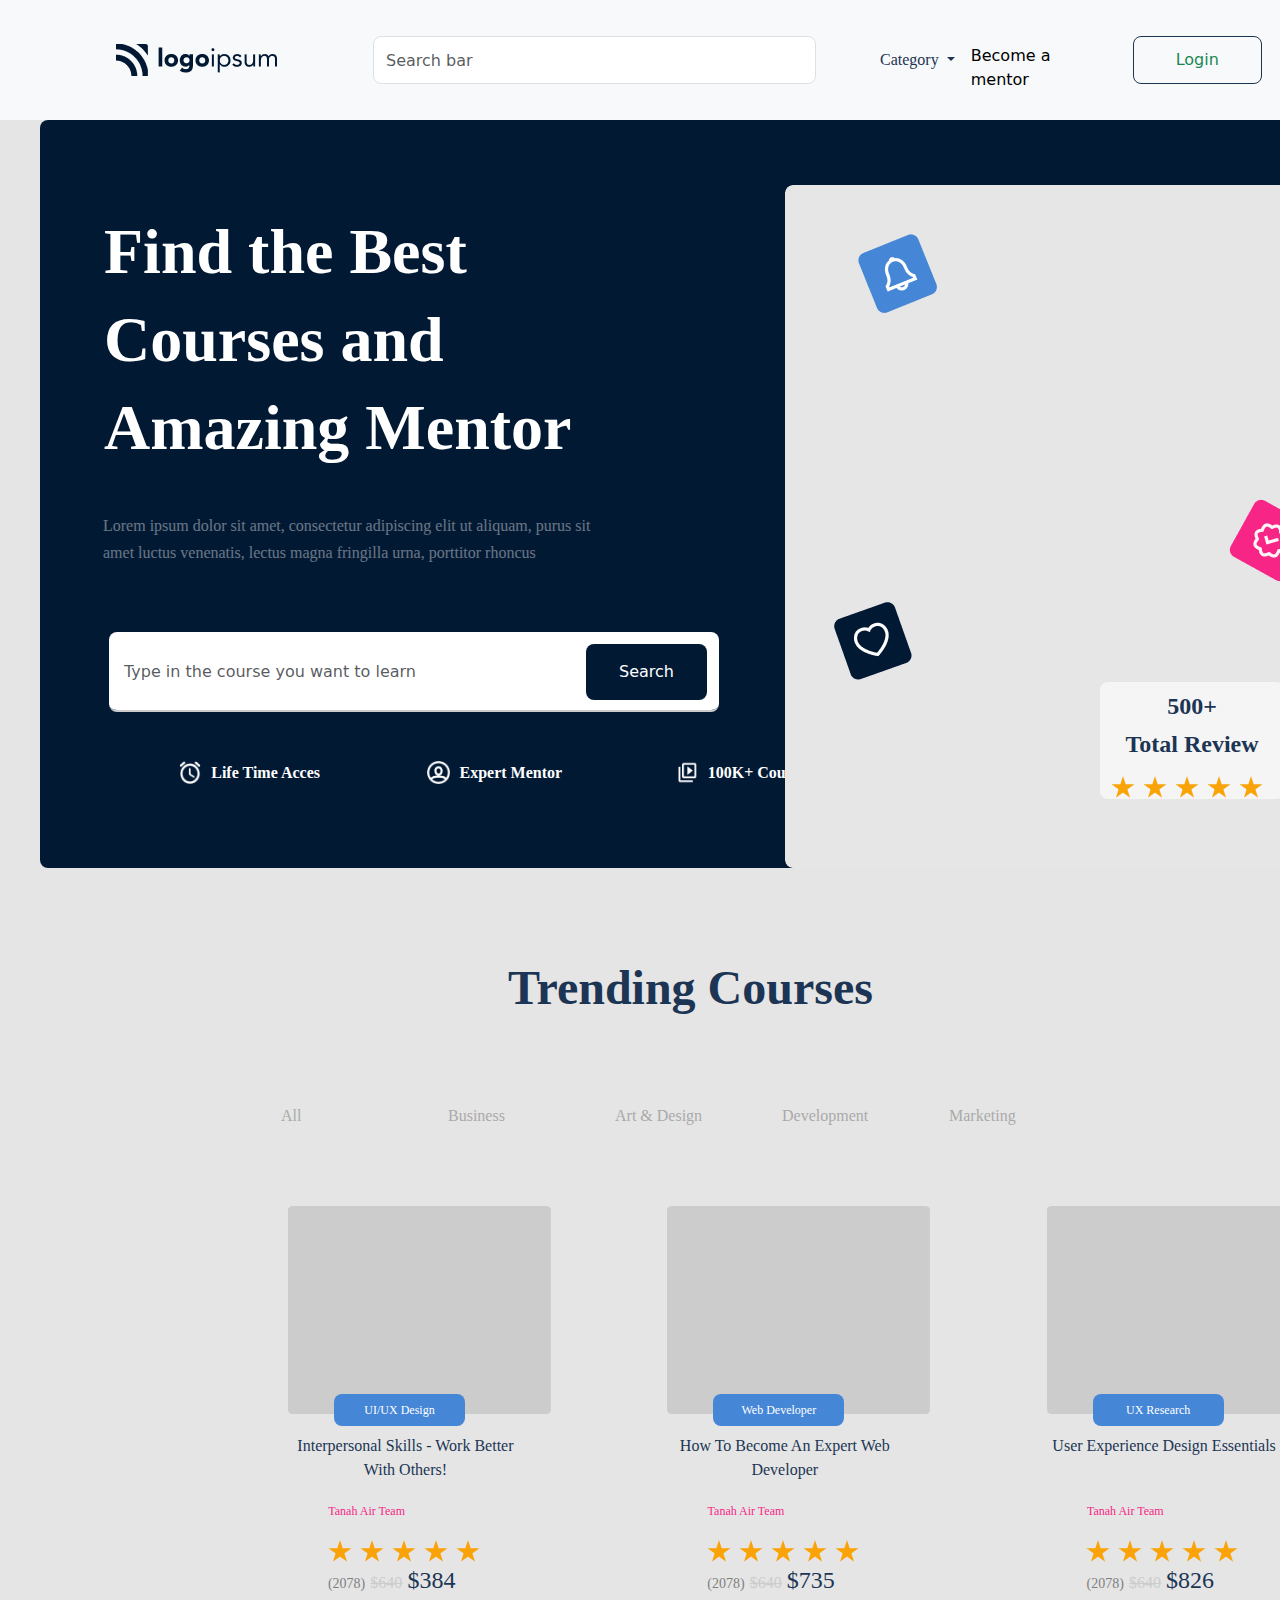
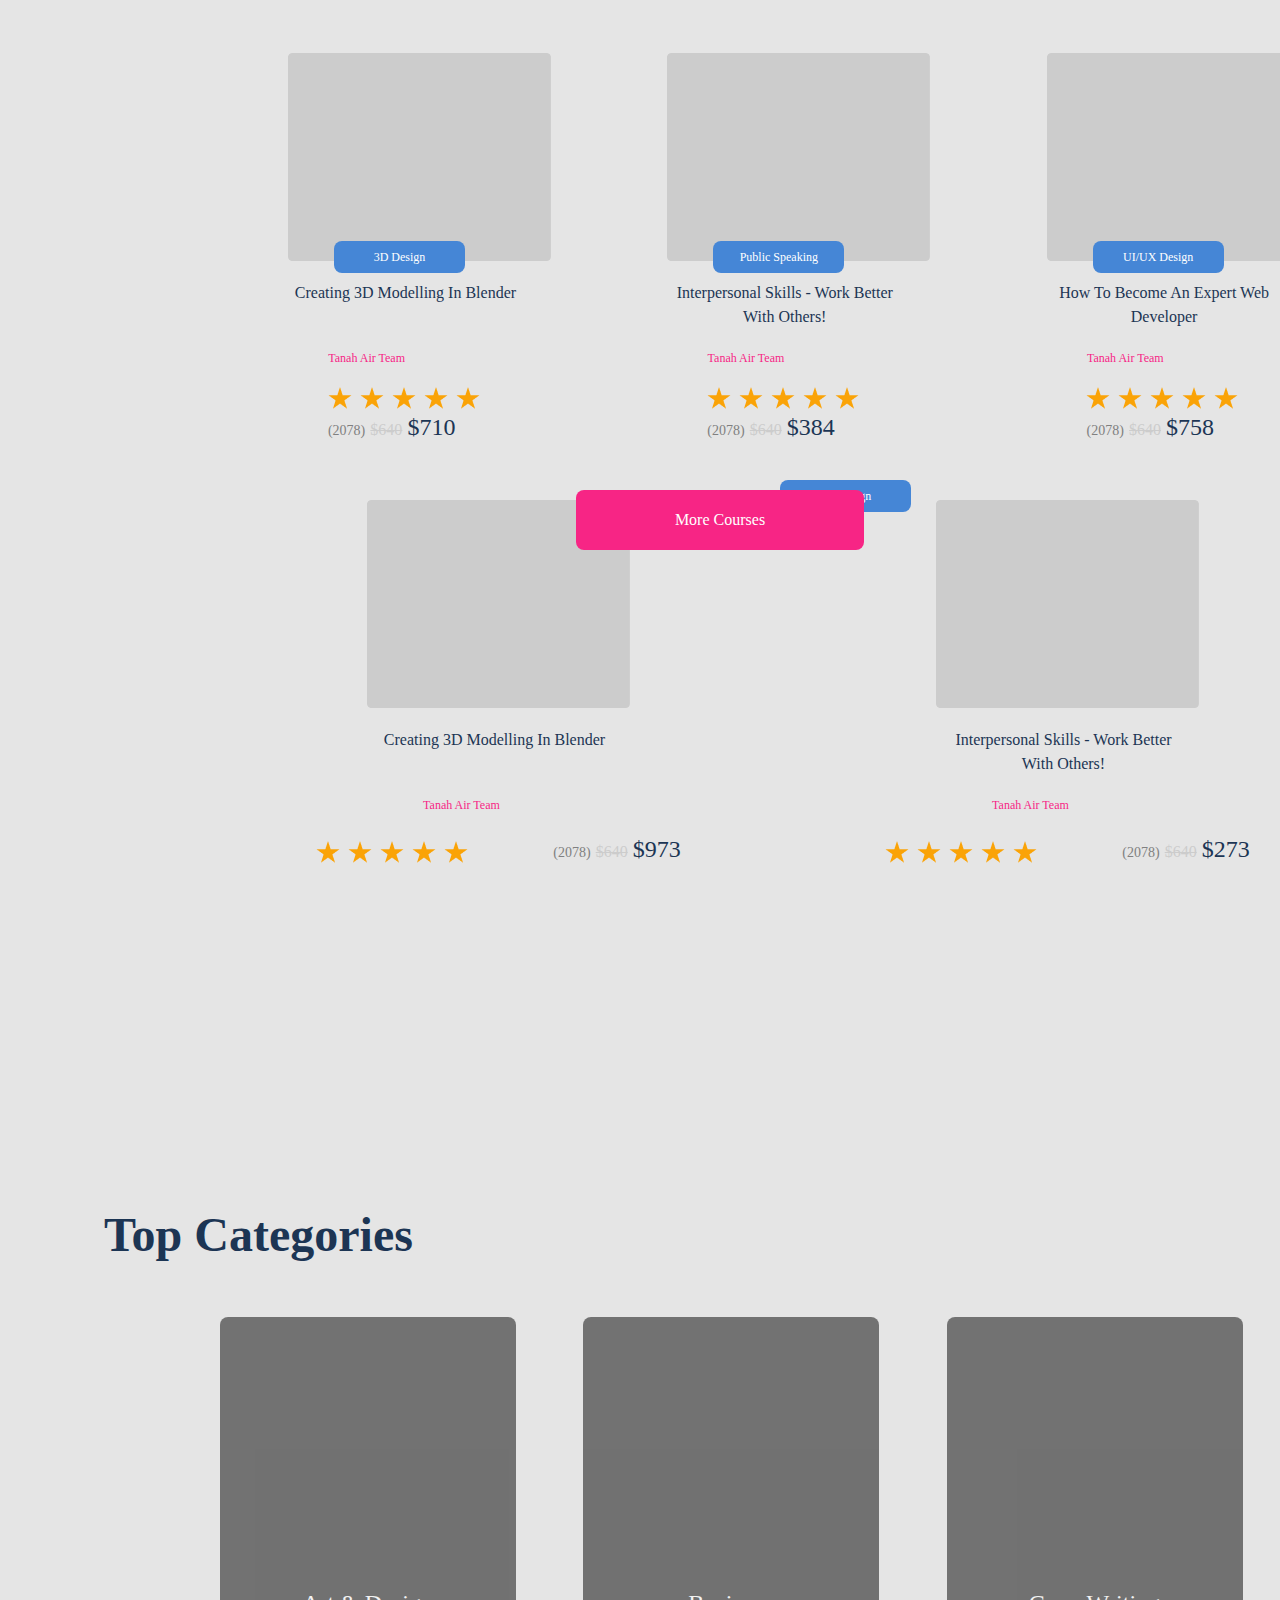
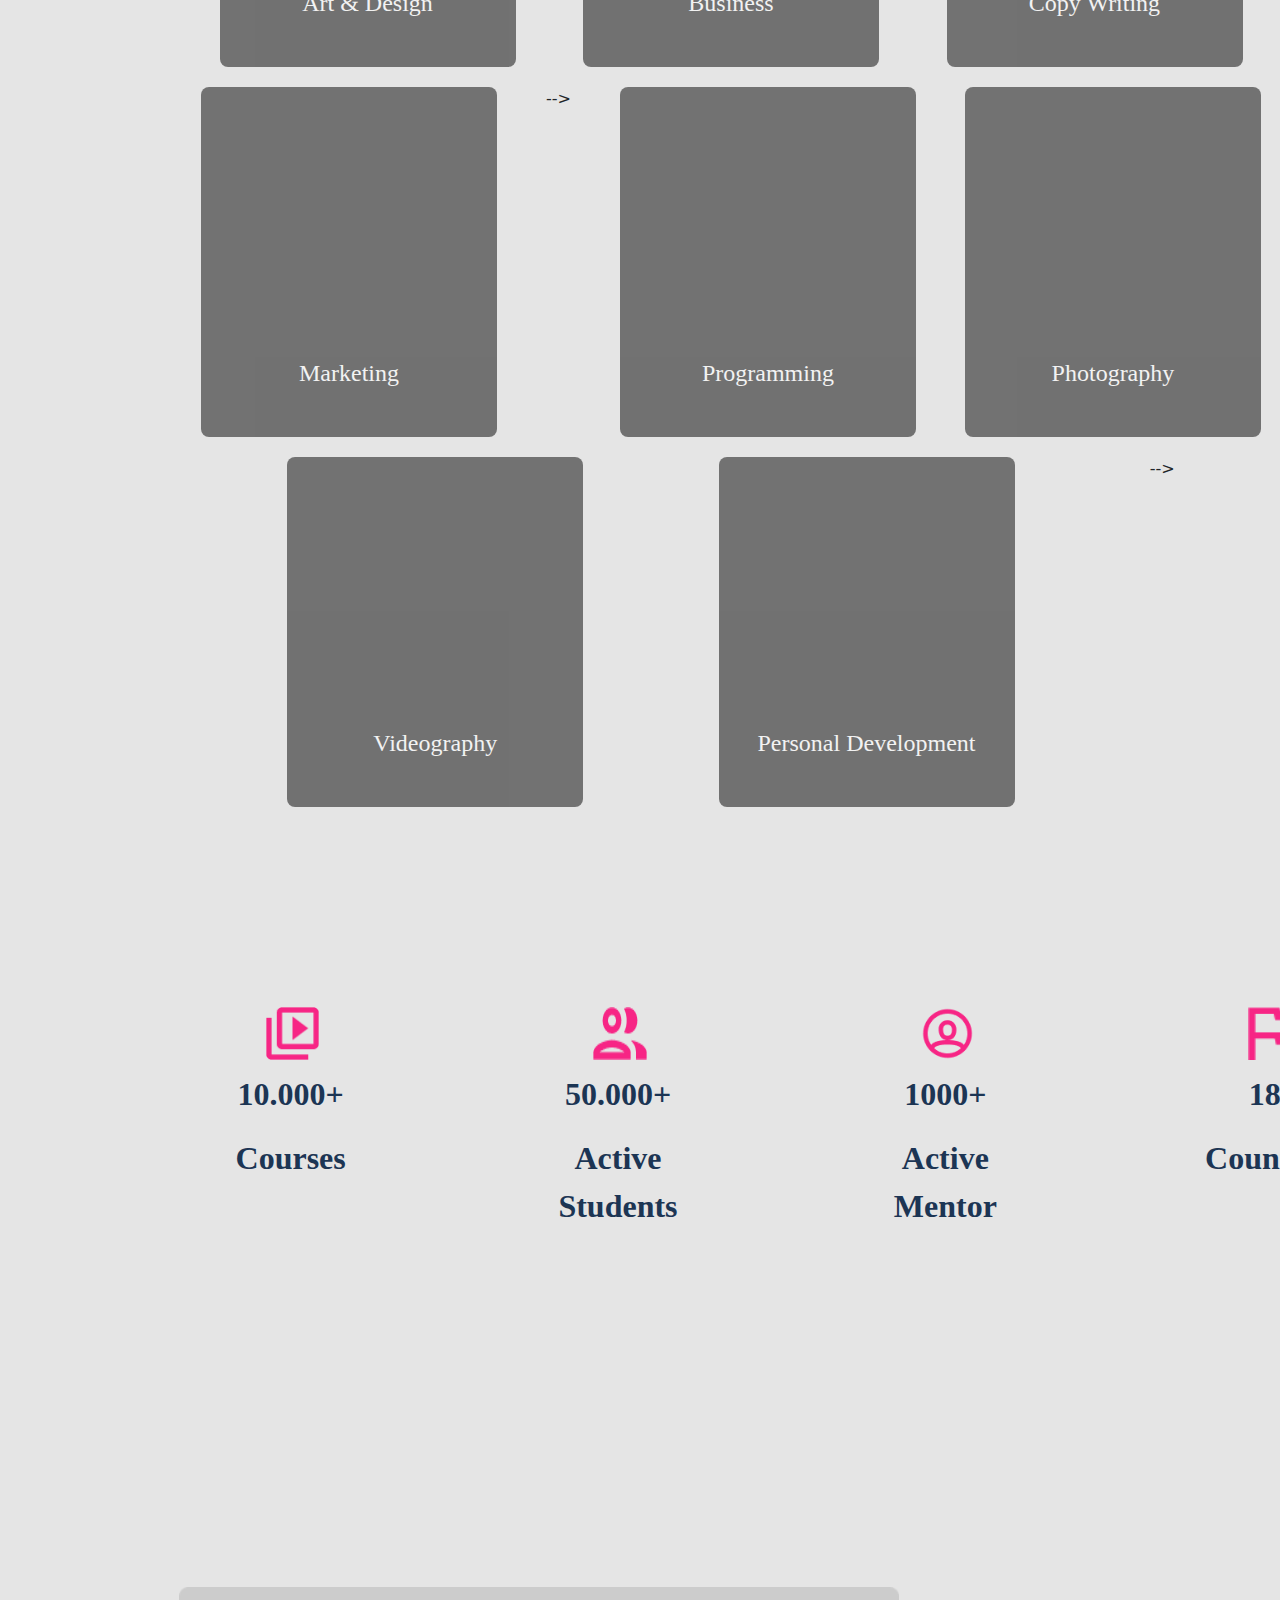
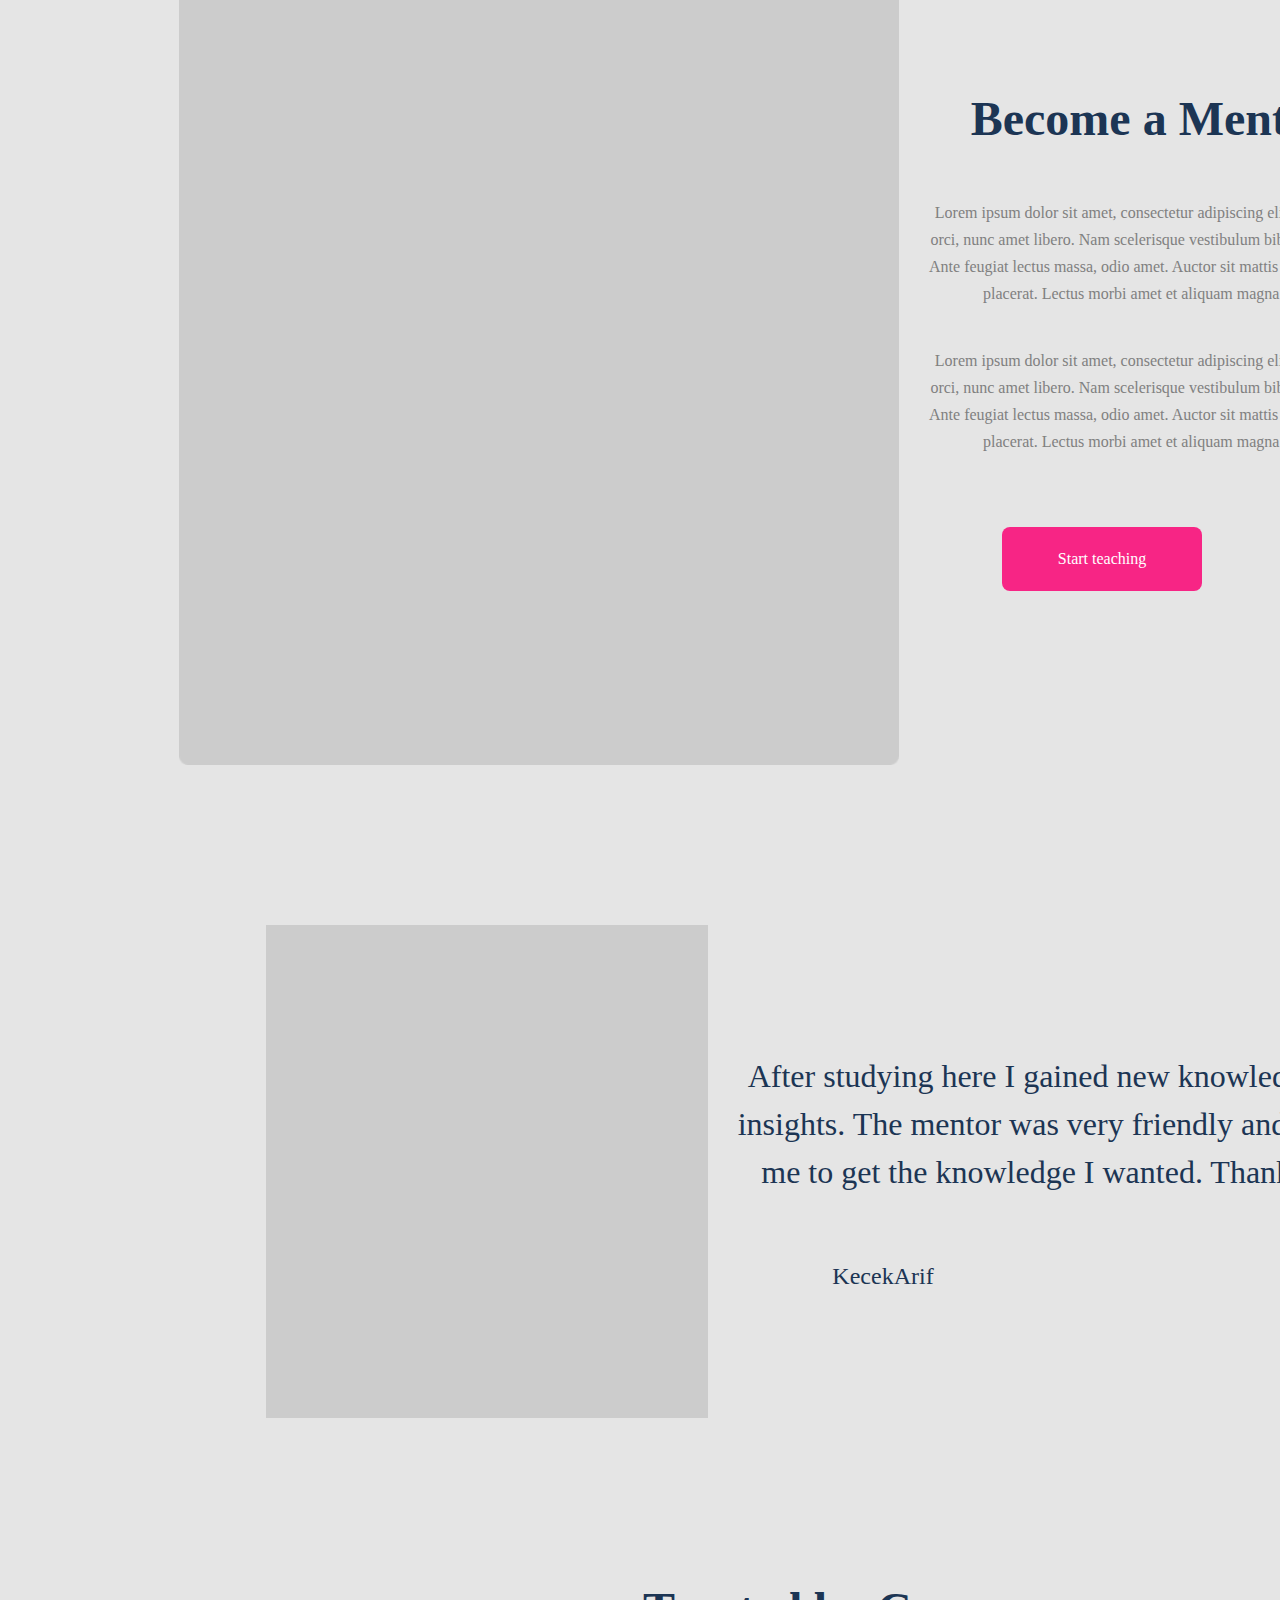
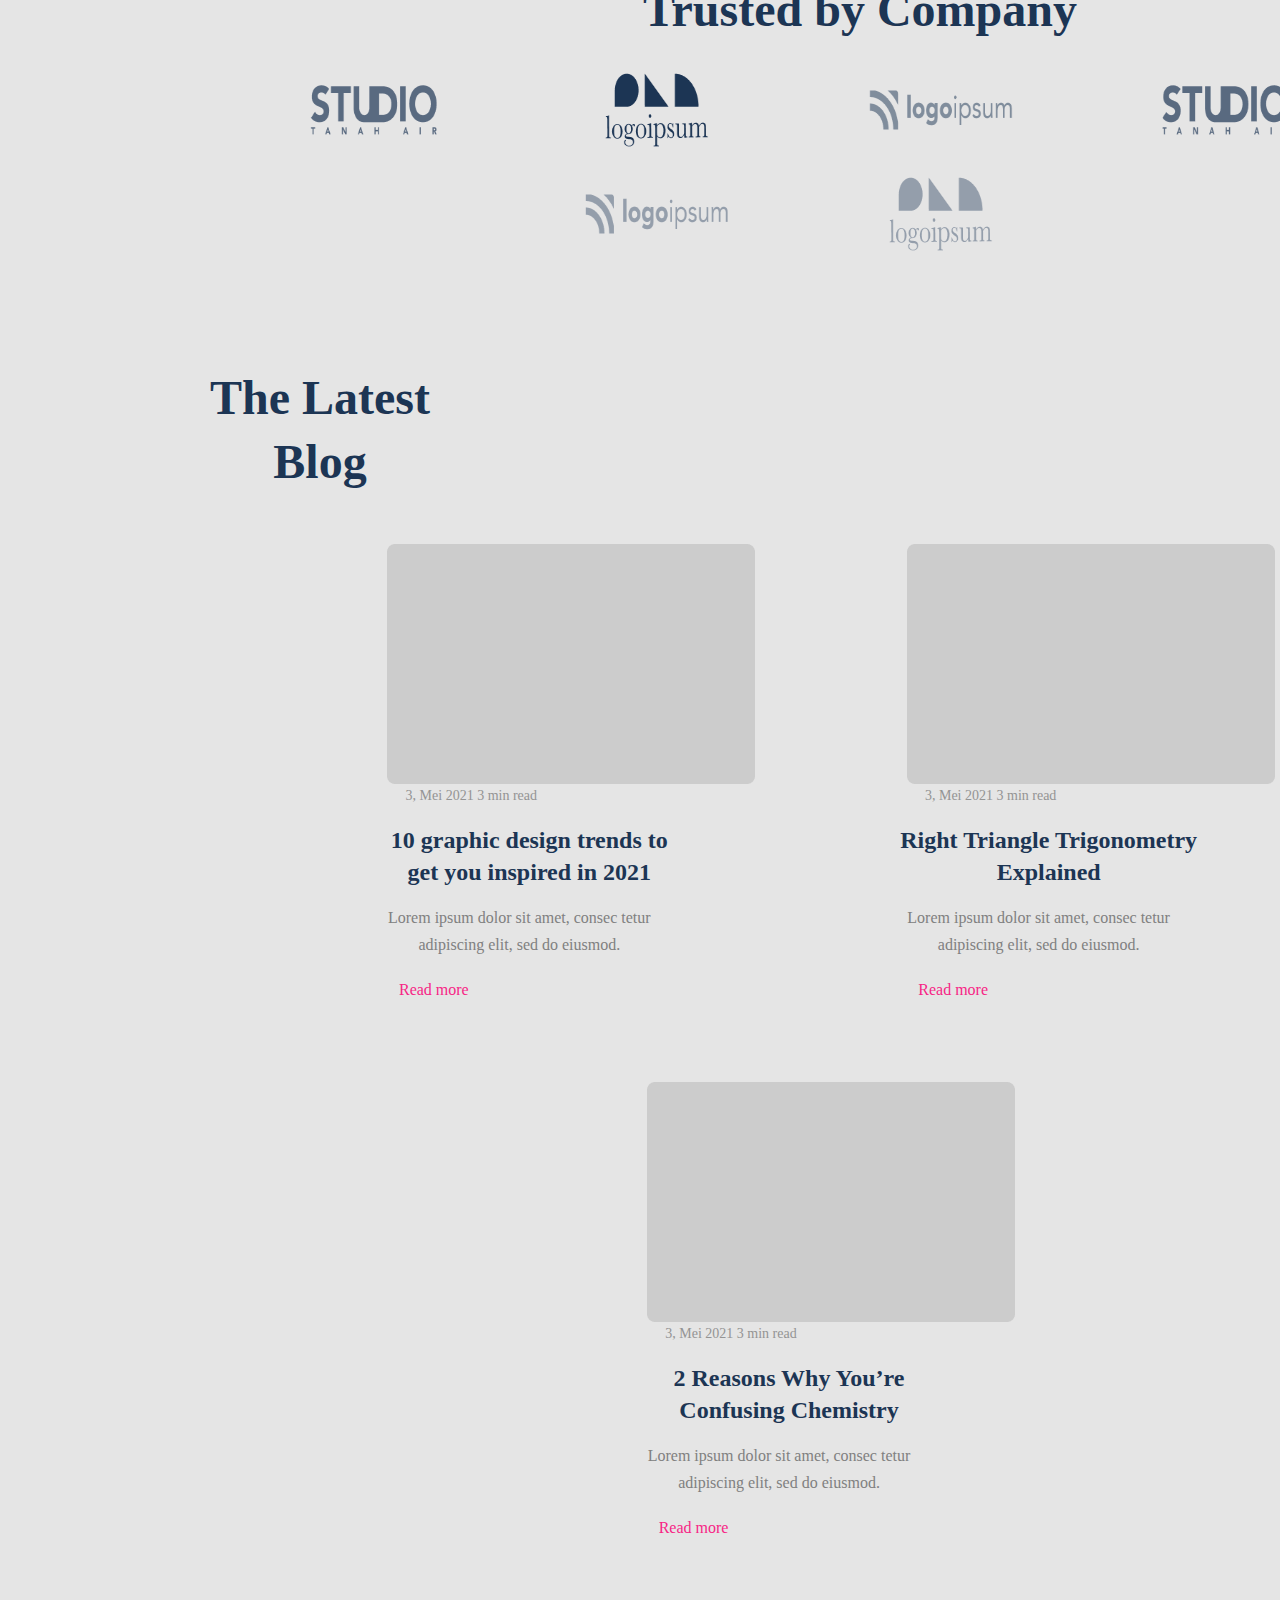
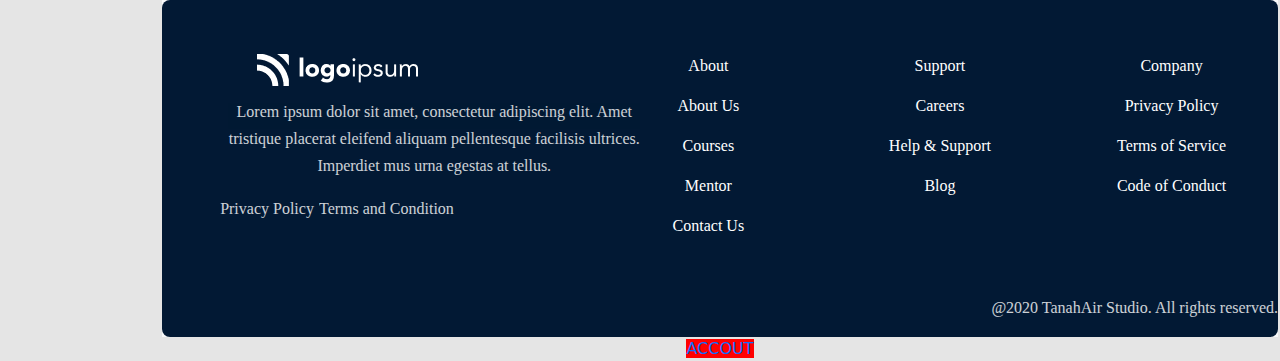
<file: index.html>
<!DOCTYPE html>
<html lang="en">
<head>
    <meta charset="UTF-8">
    <meta http-equiv="X-UA-Compatible" content="IE=edge">
    <meta name="viewport" content="width=device-width, initial-scale=1.0">
    <title>Document</title>
    <link rel="stylesheet" href="https://cdn.jsdelivr.net/npm/bootstrap@5.3.0-alpha3/dist/css/bootstrap.min.css
    ">
    <link rel="stylesheet" href="./stye.scss">
    <link rel="stylesheet" href="./stye.css">
</head>
<body>
    <nav class="navbar navbar-expand-lg bg-body-tertiary">
        <div class="container-fluid d-flex gap-5 ">
            
            <img width="161px" height="32px" src="./img/navlogo.png" alt="">
            <form class="d-flex" role="search">
              <input class="form-control me-2 search col-1" type="search" placeholder="Search bar" aria-label="Search">
            </form>
          <button class="navbar-toggler" type="button" data-bs-toggle="collapse" data-bs-target="#navbarSupportedContent" aria-controls="navbarSupportedContent" aria-expanded="false" aria-label="Toggle navigation">
            <span class="navbar-toggler-icon"></span>
          </button>
          <div class="collapse navbar-collapse" id="navbarSupportedContent">
            <ul class="navbar-nav me-auto mb-2 mb-lg-0">
                <li class="nav-item dropdown">
                  <a class="nav-link dropdown-toggle category" href="#" role="button" data-bs-toggle="dropdown" aria-expanded="false">
                    Category
                  </a>
                  <ul class="dropdown-menu">
                    <li><a class="dropdown-item" href="#">Something1</a></li>
                    <li><a class="dropdown-item" href="#">Something2</a></li>
                    <li><hr class="dropdown-divider"></li>
                    <li><a class="dropdown-item" href="#">Something3</a></li>
                  </ul>
                </li>
              <li class="nav-item become">
                <a class="nav-link active" aria-current="page" href="#">Become a mentor</a>
              </li>
             
            </ul>
            <form class="container-fluid justify-content-start">
              <button class="btn btn-outline-success me-2" type="button">Login</button>
              <button class="btn btn-sm btn-outline-secondary" type="button">Sign up</button>
            </form>
          </div>
        </div>
      </nav>

<div class="maindiv1">
<div class="leftone1">
  <p class="find">Find the Best Courses and Amazing Mentor</p>
  <p class="lorem">Lorem ipsum dolor sit amet, consectetur adipiscing elit ut aliquam, purus sit amet luctus venenatis, lectus magna fringilla urna, porttitor rhoncus </p>

  <div class="form-wrapper">
    <form class="search-form">
      <div class="form-group">
        <input type="text" class="form-control search-input" placeholder="Type in the course you want to learn">
        <button type="submit" class="btn btn-primary search-button">Search</button>
      </div>
    </form>
  </div>
<div class="leftlast">
  <div class="left1">
    <img class="leftimg" src="./img/clock.png" alt="">
    <p class="leftp">Life Time Acces</p>
  </div>
  <div class="left1">
    <img class="leftimg" src="./img/acc.png" alt="">
    <p class="leftp">Expert Mentor</p>
  </div>
  <div class="left1">
    <img class="leftimg" src="./img/video_library.png" alt="">
    <p class="leftp">100K+ Courses</p>
  </div>  
</div>
</div>
<div class="rightone1">
  <img class="bellicon" src="./img/Bell Icon.png" alt="">
  <img class="verification" src="./img/Verification Icon.png" alt="">
  <img class="love" src="./img/Love Icon.png" alt="">
  <div class="rightcard">
    <p class="son">500+</p> <br>
    <p class="total">Total Review</p>
    <img class="rating" src="./img/Rating.png" alt="">
  </div>
</div>
</div>
<p class="trending">Trending Courses</p>
<div class="ketmaketdiv">
  <p class="ketp">All</p>
  <p class="ketp">Business</p>
  <p class="ketp">Art & Design</p>
  <p class="ketp">Development</p>
  <p class="ketp">Marketing</p>
</div>

<div class="container text-center">
  <div class="row">
    <div class="col">
      <img class="seriy" src="./img/seriy.png" alt="">
      <button class="covers">UI/UX Design</button>
      <p class="cardp11">Interpersonal skills - work better with others!</p>
      <p class="cardp12">Tanah Air Team</p>  
      <img class="rat" src="./img/Rating.png" alt="">
      <p class="cardp13">(2078)</p>
      <p class="cardp14">$640</p>
      <p class="cardp15">$384</p>
    </div>
    <div class="col">
      <img class="seriy" src="./img/seriy.png" alt="">
      <button class="covers">Web Developer</button>
      <p class="cardp11">How to become an Expert Web Developer</p>
      <p class="cardp12">Tanah Air Team</p>  
      <img class="rat" src="./img/Rating.png" alt="">
      <p class="cardp13">(2078)</p>
      <p class="cardp14">$640</p>
      <p class="cardp15">$735</p>
    </div>
    <div class="col">
      <img class="seriy" src="./img/seriy.png" alt="">
      <button class="covers">UX Research</button>
      <p class="cardp11">User Experience Design 
        Essentials</p>
      <p class="cardp12">Tanah Air Team</p>  
      <img class="rat" src="./img/Rating.png" alt="">
      <p class="cardp13">(2078)</p>
      <p class="cardp14">$640</p>
      <p class="cardp15">$826</p>
    </div>
    <div class="col">
      <img class="seriy" src="./img/seriy.png" alt="">
      <button class="covers">3D Design</button>
      <p class="cardp11">Creating 3D Modelling in 
        Blender </p>
      <p class="cardp12">Tanah Air Team</p>  
      <img class="rat" src="./img/Rating.png" alt="">
      <p class="cardp13">(2078)</p>
      <p class="cardp14">$640</p>
      <p class="cardp15">$710</p>
    </div>

    <div class="col">
      <img class="seriy" src="./img/seriy.png" alt="">
      <button class="covers">Public Speaking</button>
      <p class="cardp11">Interpersonal skills - work better with others!</p>
      <p class="cardp12">Tanah Air Team</p>  
      <img class="rat" src="./img/Rating.png" alt="">
      <p class="cardp13">(2078)</p>
      <p class="cardp14">$640</p>
      <p class="cardp15">$384</p>
    </div>
    <div class="col">
      <img class="seriy" src="./img/seriy.png" alt="">
      <button class="covers">UI/UX Design</button>
      <p class="cardp11">How to become an Expert Web Developer </p>
      <p class="cardp12">Tanah Air Team</p>  
      <img class="rat" src="./img/Rating.png" alt="">
      <p class="cardp13">(2078)</p>
      <p class="cardp14">$640</p>
      <p class="cardp15">$758</p>
    </div>
    <div class="col">
      <img class="seriy" src="./img/seriy.png" alt="">
      <button class="covers">3D Design</button>
      <p class="cardp11">Creating 3D Modelling in 
        Blender </p>
      <p class="cardp12">Tanah Air Team</p>  
      <img class="rat" src="./img/Rating.png" alt="">
      <p class="cardp13">(2078)</p>
      <p class="cardp14">$640</p>
      <p class="cardp15">$973</p>
    </div>
    <div class="col">
      <img class="seriy" src="./img/seriy.png" alt="">
      <button class="covers">UI/UX Design</button>
      <p class="cardp11">Interpersonal skills - work better with others! </p>
      <p class="cardp12">Tanah Air Team</p>  
      <img class="rat" src="./img/Rating.png" alt="">
      <p class="cardp13">(2078)</p>
      <p class="cardp14">$640</p>
      <p class="cardp15">$273</p>
    </div>
  </div>
</div>
<button class="hz">More Courses</button>
<p class="top">
  Top Categories
</p>

<div class=" text-center container">
  <div class="row">
    <div class="col2"> <span>Art & Design</span> </div>
    <div class="col2"> <span> Business</span></div>
     <div class="col2"> <span> Copy Writing</span></div>
    <div class="col2"> <span> Marketing</div></span> -->
    <div class="col2"> <span> Programming</span></div>
    <div class="col2"> <span>Photography</span> </div>
    <div class="col2"> <span> Videography</span></div>
    <div class="col2"> <span>Personal Development</span></div> -->
  </div>


<div class="divmain2">
  <div class="bolasi">
    <img class="imglar" src="./img/1.png" alt="">
    <p class="raqam">10.000+</p>
    <p class="gap">Courses</p>
  </div>
  <div class="bolasi">
    <img class="imglar" src="./img/2.png" alt="">
    <p class="raqam">50.000+</p>
    <p class="gap">Active Students</p>
  </div>
  <div class="bolasi">
    <img class="imglar" src="./img/3.png" alt="">
    <p class="raqam">1000+</p>
    <p class="gap">Active Mentor</p>
  </div>
  <div class="bolasi">
    <img class="imglar" src="./img/4.png" alt="">
    <p class="raqam">180</p>
    <p class="gap">Countries</p>
  </div>
</div>
<img class="accent" src="./img/Accent.png" alt="">

<div class="dodadiv">
  <div class="chapdagi">
    <img class="seriy2" src="./img/seriy2.png" alt="">
  </div>
  <div class="ongdagi"> 
    <p class="ong1p">Become a Mentor</p>
    <p class="ong2p">Lorem ipsum dolor sit amet, consectetur adipiscing elit. Feugiat eu in orci, nunc amet libero. Nam scelerisque vestibulum bibendum a turpis. Ante feugiat lectus massa, odio amet. Auctor sit mattis non id proin elit placerat. Lectus morbi amet et aliquam magna mauris.</p>
    <p class="ong3p">Lorem ipsum dolor sit amet, consectetur adipiscing elit. Feugiat eu in orci, nunc amet libero. Nam scelerisque vestibulum bibendum a turpis. Ante feugiat lectus massa, odio amet. Auctor sit mattis non id proin elit placerat. Lectus morbi amet et aliquam magna mauris.</p>
<button class="start">Start teaching</button>
  </div>
</div>


<div class="kattadiv"><div>
  <img class="seriy3" src="./img/seriy3.png" alt=""></div>
  <div class="keyingidiv">
    <p class="pp">After studying here I gained new knowledge and insights. The mentor was very friendly and guided me to get the knowledge I wanted. Thank you! </p>
    <p class="pp33">KecekArif</p>
  </div>
</div>
<p class="trust">Trusted by Company</p>
<div class="images">
  <img class="imagelar" src="./img/firstlogo.png" alt="">
  <img class="imagelar" src="./img/secondlogo.png" alt="">
  <img class="imagelar" src="./img/thirdlogo.png" alt="">
  <img class="imagelar" src="./img/fourthlogo.png" alt="">
  <img class="imagelar" src="./img/fifth.png" alt="">
  <img class="imagelar" src="./img/sixthlogo.png" alt="">
</div>



<div class="The">The Latest Blog</div>

<div class="container22 text-center">
  <div class="row">
    <div class="colcard"> <img class="plclhdr" src="./img/Image Placeholder (3).png" alt="">
    <p class="maylar">3, Mei 2021   3 min read</p>
    <p class="p22">10 graphic design trends to get you inspired in 2021</p>
    <p class="loremm">Lorem ipsum dolor sit amet, consec tetur adipiscing elit, sed do eiusmod.</p>
    <a class="readmore" href="./html/blog.html">Read more</a>
    </div>


    <div class="colcard"> <img class="plclhdr" src="./img/Image Placeholder (3).png" alt="">
      <p class="maylar">3, Mei 2021   3 min read</p>
      <p class="p22">Right Triangle Trigonometry Explained</p>
      <p class="loremm">Lorem ipsum dolor sit amet, consec tetur adipiscing elit, sed do eiusmod.</p>
      <a class="readmore" href="./html/blog.html">Read more</a>
      </div>


      <div class="colcard"> <img class="plclhdr" src="./img/Image Placeholder (3).png" alt="">
        <p class="maylar">3, Mei 2021   3 min read</p>
        <p class="p22">2 Reasons Why You’re Confusing Chemistry </p>
        <p class="loremm">Lorem ipsum dolor sit amet, consec tetur adipiscing elit, sed do eiusmod.</p>
        <a class="readmore" href="./html/blog.html">Read more</a>
        </div>
  </div></div>







  <footer class="bd-footer bg-body-tertiary ">
        <div class="containerfooter  text-body-secondary overflow-hidden ">
      <div class="row">
        <div class="col-lg-3 mb-3">
          <a class="d-inline-flex  mb-2 text-body-emphasis text-decoration-none" href="/" aria-label="Bootstrap">
            <img class="m-lg-1" src="./img/footerlogo.png" alt="">
          </a>
          <p class="loremn">Lorem ipsum dolor sit amet, consectetur adipiscing elit. Amet tristique placerat eleifend aliquam pellentesque facilisis ultrices. Imperdiet mus urna egestas at tellus. </p>
          <a class="navl mb-5" href="#">Privacy Policy</a>
          <a class="navl" href="#">Terms and Condition</a>

        </div>
        <div class="col-6 col-lg-2 offset-lg-1 mb-3">
          <h5  class="blabla" >About</h5>
          <ul class="list-unstyled">
            <li class="mb-2 "><a class="blabla" href="">About Us</a></li>
            <li class="mb-2 " ><a class="blabla"  href="">Courses</a></li>
            <li class="mb-2 "><a class="blabla"  href="">Mentor</a></li>
            <li class="mb-2 "><a class="blabla"  href="">Contact Us</a></li>
          </ul>
        </div>
        <div class="col-6 col-lg-2 mb-3">
          <h5 class="blabla">Support</h5>
          <ul class="list-unstyled">
            <li class="mb-2"><a class="blabla"  href="#"> Careers</a></li>
            <li class="mb-2"><a class="blabla"  href="#">Help & Support</a></li>
            <li class="mb-2"><a class="blabla"  href="./html/blog.html">Blog</a></li>
          </ul>
        </div>
        <div class="col-6 col-lg-2 mb-3">
          <h5 class="blabla">Company</h5>
          <ul class="list-unstyled">
            <li class="mb-2"><a class="blabla" href="#">Privacy Policy</a></li>
            <li class="mb-2"><a class="blabla" href="#">Terms of Service</a></li>
            <li class="mb-2"><a class="blabla" href="#">Code of Conduct</a></li>
          </ul>
        </div>
        <p class="thelast">@2020 TanahAir Studio. All rights reserved.</p>
      </div>
    </div>
  </footer>


    <a class="thelastt" href="./html/account.html"> ACCOUT</a>


  








    <script src="https://cdn.jsdelivr.net/npm/bootstrap@5.3.0-alpha3/dist/js/bootstrap.bundle.min.js
    "></script>
</body>
</html>
</file>
<file: stye.css>
body {
  width: 1440px;
  background: #E5E5E5;
}

nav {
  height: 120px;
}

img {
  margin-left: 104px;
}

.search {
  height: 48px;
  width: 443px;
  border-radius: 8px;
  margin-left: 24px;
}

.category {
  font-family: "Montserrat SemiBold";
  font-size: 16px;
  line-height: 32px;
  /* identical to box height, or 200% */
  /* Text/Tittle */
  color: #1C3554;
}

form {
  margin-left: 24px;
  display: flex;
  gap: 16px;
}

.become {
  height: 32px;
  width: 158px;
  left: 898px;
  top: 44px;
  border-radius: nullpx;
}

.btn {
  width: 129px;
  height: 48px;
  left: 1207px;
  top: 36px;
  /* Primary/Pink */
  border-radius: 8px;
  border: 1px solid #1C3554;
  border-radius: 8px;
}
.btn:hover {
  color: white;
  background: #F72585;
  border-style: none;
}

.maindiv1 {
  height: 748px;
  width: 1360px;
  left: 40px;
  background: #021934;
  border-radius: 8px;
  display: flex;
  margin-left: 40px;
}
.maindiv1 .leftone1 {
  width: 50%;
}
.maindiv1 .find {
  height: 264px;
  width: 510px;
  border-radius: nullpx;
  font-family: "Rubik";
  font-style: normal;
  font-weight: 700;
  font-size: 64px;
  line-height: 88px;
  color: white;
  margin-top: 88px;
  margin-left: 64px;
  display: inline-block;
}
.maindiv1 .lorem {
  width: 517px;
  border-radius: nullpx;
  font-family: "Montserrat";
  font-style: normal;
  font-weight: 400;
  font-size: 16px;
  line-height: 27px;
  color: #FFFFFF;
  display: inline-block;
  margin: 0 auto;
  margin-top: 24px;
  margin-left: 63px;
  opacity: 40%;
}
.maindiv1 .form-wrapper {
  margin-top: 66px;
  margin-left: 45px;
}
.maindiv1 .btn {
  font-size: 16px;
  padding: 10px 20px;
  border-radius: 5px;
  border: none;
  height: 56px;
  width: 121px;
  left: 477px;
  top: 628px;
  border-radius: 8px;
  padding: 12px 32px 12px 32px;
  background: #021934;
  cursor: pointer;
}
.maindiv1 .btn.btn-primary {
  background: #021934;
  color: #fff;
}
.maindiv1 .btn.btn-primary:hover {
  background-color: #F72585;
}
.maindiv1 .form-group {
  position: relative;
}
.maindiv1 .form-group .search-input {
  border: none;
  border-bottom: 2px solid #ccc;
  padding: 10px 15px;
  font-size: 16px;
  height: 80px;
  width: 610px;
  border-radius: 8px;
}
.maindiv1 .form-group .search-input:focus {
  outline: none;
  border-color: #009688;
}
.maindiv1 .form-group .search-button {
  position: absolute;
  top: 50%;
  right: 0;
  transform: translateY(-50%);
}
.maindiv1 .leftlast {
  display: flex;
  margin-top: 48px;
  justify-content: space-evenly;
  margin-left: 34px;
}
.maindiv1 .leftlast .left1 {
  display: flex;
  gap: 10px;
  padding: 1px 1px;
}
.maindiv1 .leftlast .leftimg {
  height: 23.078289032px;
  width: 22.2515602112px;
  left: 2.8740234375px;
  top: 2.5883789063px;
  border-radius: 0px;
}
.maindiv1 .leftlast .leftp {
  display: inline-block;
  height: 24px;
  width: 110px;
  border-radius: nullpx;
  font-family: "Rubik";
  font-style: normal;
  font-weight: 700;
  font-size: 16px;
  line-height: 24px;
  color: #FFFFFF;
}
.maindiv1 .rightone1 {
  height: 683px;
  width: 529px;
  left: 807px;
  top: 185px;
  border-radius: 8px;
  margin-top: 65px;
  background: url(./img/Image\ Place\ Holder.png);
  display: inline-block;
  margin-left: 65px;
}
.maindiv1 .rightone1 .bellicon {
  margin-top: 47px;
  margin-left: 71px;
}
.maindiv1 .rightone1 .verification {
  margin-top: 181px;
  margin-left: 442px;
}
.maindiv1 .rightone1 .love {
  margin-left: 47px;
  margin-top: 15px;
}
.maindiv1 .rightone1 .rightcard {
  height: 117px;
  width: 184px;
  border-radius: 8px;
  flex-direction: column;
  background-color: whitesmoke;
  display: flex;
  align-items: center;
  margin-left: 315px;
}
.maindiv1 .rightone1 .son {
  display: inline-block;
  font-family: "Rubik";
  font-style: normal;
  font-weight: 700;
  font-size: 24px;
  line-height: 32px;
  /* identical to box height, or 133% */
  font-feature-settings: "pnum" on, "lnum" on;
  /* Text/Tittle */
  color: #1C3554;
  margin-top: 8px;
}
.maindiv1 .rightone1 .total {
  display: inline-block;
  font-family: "Rubik";
  font-style: normal;
  font-weight: 700;
  font-size: 24px;
  line-height: 32px;
  /* identical to box height, or 133% */
  font-feature-settings: "pnum" on, "lnum" on;
  /* Text/Tittle */
  color: #1C3554;
  margin-top: -34px;
}
.maindiv1 .rightone1 .rating {
  height: 24px;
  width: 152px;
  border-radius: 0px;
  margin-left: -10px;
}

.trending {
  font-family: "Rubik";
  font-style: normal;
  font-weight: 700;
  font-size: 48px;
  line-height: 64px;
  /* identical to box height, or 133% */
  font-feature-settings: "pnum" on, "lnum" on;
  /* Text/Tittle */
  color: #1C3554;
  margin-left: 508px;
  margin-top: 88px;
  display: inline-block;
}

.ketmaketdiv {
  display: flex;
  margin-left: 249px;
  margin-top: 56px;
}
.ketmaketdiv .ketp {
  height: 48px;
  width: 167px;
  border-radius: 8px;
  padding: 8px 32px 8px 32px;
  font-family: "Montserrat SemiBold";
  font-size: 16px;
  line-height: 32px;
  display: inline-block;
  color: #AAAAAA;
}
.ketmaketdiv .ketp:hover {
  color: white;
  background: #F72585;
  transition: 0.5s;
}

.container .col {
  height: 427px;
  width: 295px;
  border-radius: 8px;
}
.container .col .seriy {
  height: 208px;
  width: 262.8911437988px;
  border-radius: 4px;
}
.container .col .cardp11 {
  height: 48px;
  width: 250.8911437988px;
  border-radius: nullpx;
  font-family: "Rubik";
  font-style: normal;
  font-weight: 500;
  font-size: 16px;
  line-height: 24px;
  /* or 150% */
  text-transform: capitalize;
  font-feature-settings: "pnum" on, "lnum" on;
  display: inline-block;
  margin-left: 96px;
  margin-top: 20px;
  color: #1C3554;
}
.container .col .cardp12 {
  font-family: "Montserrat SemiBold";
  font-size: 12px;
  line-height: 24px;
  /* identical to box height, or 200% */
  height: 24px;
  width: 262.8911437988px;
  border-radius: nullpx;
  /* Primary/Pink */
  color: #F72585;
  display: inline-block;
  margin-top: -20px;
  margin-left: 30px;
}
.container .col .cardp13 {
  font-family: "Montserrat SemiBold";
  font-size: 14px;
  line-height: 24px;
  /* identical to box height, or 171% */
  /* Text/Body */
  color: #808080;
  display: inline;
  margin-top: -10px;
  margin-left: 80px;
}
.container .col .cardp14 {
  font-family: "Montserrat";
  font-style: normal;
  font-weight: 400;
  font-size: 16px;
  line-height: 27px;
  /* identical to box height, or 169% */
  /* Text/In Field */
  color: #CCCCCC;
  text-decoration: line-through;
  display: inline-block;
  margin-top: -20px;
}
.container .col .cardp15 {
  font-family: "Rubik";
  font-style: normal;
  font-weight: 500;
  font-size: 24px;
  line-height: 32px;
  /* identical to box height, or 133% */
  /* Text/Tittle */
  color: #1C3554;
  display: inline;
  margin-top: 20px;
}
.container .col .covers {
  font-family: "Montserrat SemiBold";
  font-size: 12px;
  line-height: 24px;
  /* identical to box height, or 200% */
  /* Text/white */
  color: #FFFFFF;
  width: 131px;
  height: 32px;
  /* Other/Blue */
  background: #4586D6;
  border-radius: 8px;
  position: absolute;
  margin-left: 150px;
  margin-top: -20px;
  border-style: none;
}

.hz {
  position: absolute;
  width: 288px;
  height: 60px;
  left: 576px;
  top: 2090px;
  /* Primary/Pink */
  background: #F72585;
  border-radius: 8px;
  font-family: "Montserrat SemiBold";
  font-size: 16px;
  line-height: 32px;
  /* identical to box height, or 200% */
  text-align: center;
  /* Text/white */
  color: #FFFFFF;
  border-style: none;
}

.top {
  font-family: "Rubik";
  font-style: normal;
  font-weight: 700;
  font-size: 48px;
  line-height: 64px;
  /* identical to box height, or 133% */
  font-feature-settings: "pnum" on, "lnum" on;
  /* Text/Tittle */
  color: #1C3554;
  margin-top: 276px;
  margin-left: 104px;
}

.row {
  display: flex;
  gap: 20px;
  justify-content: space-evenly;
  margin-left: 10px;
  margin-top: 50px;
}

.col2 {
  /* Other/Overlay 50% */
  background: #000000;
  opacity: 0.5;
  border-radius: 8px;
  height: 350px;
  width: 296px;
  border-radius: 8px;
}
.col2 span {
  font-family: "Rubik";
  font-style: normal;
  font-weight: 500;
  font-size: 24px;
  line-height: 32px;
  /* identical to box height, or 133% */
  /* Text/white */
  color: #FFFFFF;
  padding-top: 270px;
  display: inline-block;
}

.divmain2 {
  display: flex;
  align-items: center;
  display: flex;
  gap: 100px;
  margin-top: 200px;
}
.divmain2 .bolasi {
  flex-direction: column;
  align-items: center;
  height: 300px;
  display: flex;
}
.divmain2 .bolasi .imglar {
  height: 53.3333358765px;
  width: 53.3333358765px;
  border-radius: 0px;
  margin-right: 70px;
}
.divmain2 .bolasi .raqam {
  font-family: "Rubik";
  font-style: normal;
  font-weight: 700;
  font-size: 32px;
  line-height: 48px;
  /* identical to box height, or 150% */
  text-transform: capitalize;
  font-feature-settings: "pnum" on, "lnum" on;
  /* Text/Tittle */
  color: #1C3554;
  display: inline-block;
  margin-top: 10px;
  padding-left: 30px;
}
.divmain2 .bolasi .gap {
  font-family: "Rubik";
  font-style: normal;
  font-weight: 700;
  font-size: 32px;
  line-height: 48px;
  /* identical to box height, or 150% */
  text-transform: capitalize;
  font-feature-settings: "pnum" on, "lnum" on;
  /* Text/Tittle */
  color: #1C3554;
  margin-left: 30px;
}

.accent {
  margin-left: 1196px;
}

.dodadiv {
  width: 1440px;
  display: flex;
}
.dodadiv .chapdagi {
  width: 50%;
}
.dodadiv .chapdagi .seriy2 {
  margin-left: 17px;
  width: 100%;
}
.dodadiv .ongdagi {
  width: 50%;
}
.dodadiv .ongdagi .ong1p {
  font-family: "Rubik";
  font-weight: 700;
  font-size: 48px;
  line-height: 64px;
  /* identical to box height, or 133% */
  font-feature-settings: "pnum" on, "lnum" on;
  /* Text/Tittle */
  color: #1C3554;
  margin-right: 180px;
  margin-top: 100px;
  display: inline-block;
}
.dodadiv .ongdagi .ong2p {
  height: 108px;
  width: 465px;
  font-family: "Montserrat";
  font-weight: 400;
  font-size: 16px;
  line-height: 27px;
  color: #808080;
  display: inline-block;
  margin-right: 170px;
  margin-top: 32px;
}
.dodadiv .ongdagi .ong3p {
  height: 108px;
  width: 465px;
  font-family: "Montserrat";
  font-style: normal;
  font-weight: 400;
  font-size: 16px;
  line-height: 27px;
  color: #808080;
  display: inline-block;
  margin-right: 170px;
  margin-top: 24px;
}
.dodadiv .ongdagi .start {
  height: 64px;
  width: 200px;
  border-radius: 8px;
  padding: 16px 40px 16px 40px;
  background: #F72585;
  border-radius: 8px;
  font-family: "Montserrat SemiBold";
  font-size: 16px;
  line-height: 32px;
  /* identical to box height, or 200% */
  /* Text/white */
  color: #FFFFFF;
  border-style: none;
  margin-top: 56px;
  margin-right: 280px;
  display: inline-block;
}

.kattadiv {
  display: flex;
  margin-top: 160px;
}
.kattadiv .seriy3 {
  width: 100%;
}

.keyingidiv {
  width: 50%;
}
.keyingidiv .pp {
  height: 192px;
  width: 672px;
  border-radius: nullpx;
  font-family: "Rubik";
  font-style: normal;
  font-weight: 400;
  font-size: 32px;
  line-height: 48px;
  /* or 150% */
  /* Text/Tittle */
  color: #1C3554;
  display: inline-block;
  margin-top: 127px;
  margin-left: 120px;
}
.keyingidiv .pp33 {
  font-family: "Rubik";
  font-style: normal;
  font-size: 24px;
  line-height: 32px;
  color: #1C3554;
  display: inline-block;
  margin-top: -auto;
  margin-left: px;
}

.trust {
  font-family: "Rubik";
  font-style: normal;
  font-weight: 700;
  font-size: 48px;
  line-height: 64px;
  /* identical to box height, or 133% */
  font-feature-settings: "pnum" on, "lnum" on;
  /* Text/Tittle */
  color: #1C3554;
  display: inline-block;
  margin-left: 280px;
  margin-top: 160px;
}

.images {
  display: flex;
  flex-wrap: wrap;
  justify-content: center;
  width: 1170px;
}
.images .imagelar {
  height: 104px;
  width: 179.6000061035px;
  border-radius: 0px;
}

.The {
  font-family: "Rubik";
  font-style: normal;
  font-weight: 700;
  font-size: 48px;
  line-height: 64px;
  color: #1C3554;
  margin-top: 100px;
  margin-right: 800px;
}

.container22 {
  display: flex;
}
.container22 .colcard {
  height: 518px;
  width: 400px;
  left: 520px;
  top: 5836px;
  border-radius: 8px;
}
.container22 .maylar {
  font-family: "Montserrat";
  font-style: normal;
  font-weight: 400;
  font-size: 14px;
  line-height: 24px;
  /* identical to box height, or 171% */
  /* Text/Body */
  color: #808080;
  opacity: 80%;
}
.container22 .p22 {
  font-family: "Rubik";
  font-style: normal;
  font-weight: 700;
  font-size: 24px;
  line-height: 32px;
  /* or 133% */
  font-feature-settings: "pnum" on, "lnum" on;
  /* Text/Tittle */
  color: #1C3554;
  height: 64px;
  width: 300px;
  border-radius: nullpx;
  margin-left: 96px;
  display: inline-block;
}
.container22 .loremm {
  font-family: "Montserrat";
  font-style: normal;
  font-weight: 400;
  font-size: 16px;
  line-height: 27px;
  /* or 169% */
  /* Text/Body */
  color: #808080;
  display: inline-block;
  height: 54px;
  width: 268px;
  border-radius: nullpx;
  margin-left: 96px;
}
.container22 .readmore {
  height: 32px;
  width: 368px;
  border-radius: nullpx;
  font-family: "Montserrat SemiBold";
  font-size: 16px;
  line-height: 32px;
  /* identical to box height, or 200% */
  /* Primary/Pink */
  color: #F72585;
  text-decoration: none;
  margin-right: 75px;
}

.containerfooter {
  background: #021934;
  border-radius: 8px;
}

.birinchif {
  margin-top: 80px;
  margin-left: 68px;
}

.loremn {
  height: 81px;
  width: 450px;
  border-radius: nullpx;
  font-family: "Montserrat";
  font-style: normal;
  font-weight: 400;
  font-size: 16px;
  line-height: 27px;
  color: #FFFFFF;
  display: inline-block;
  opacity: 80%;
}

.navl {
  font-family: "Montserrat";
  font-style: normal;
  font-weight: 400;
  font-size: 16px;
  line-height: 27px;
  /* identical to box height, or 169% */
  text-align: center;
  /* Text/white */
  color: #FFFFFF;
  opacity: 80%;
  text-decoration: none;
  margin-top: 50px;
}

.blabla {
  font-family: "Montserrat SemiBold";
  font-size: 16px;
  line-height: 32px;
  /* identical to box height, or 200% */
  /* Text/white */
  color: #FFFFFF;
  text-decoration: none;
}

.thelast {
  font-family: "Montserrat";
  font-style: normal;
  font-weight: 400;
  font-size: 16px;
  line-height: 27px;
  /* identical to box height, or 169% */
  text-align: right;
  /* Text/white */
  color: #FFFFFF;
  display: inline-block;
  opacity: 80%;
  margin-right: 103px;
}

.thelastt {
  text-decoration: none;
  font-weight: 1000px;
  width: 100px;
  height: 100px;
  background-color: red;
}/*# sourceMappingURL=stye.css.map */
</file>
